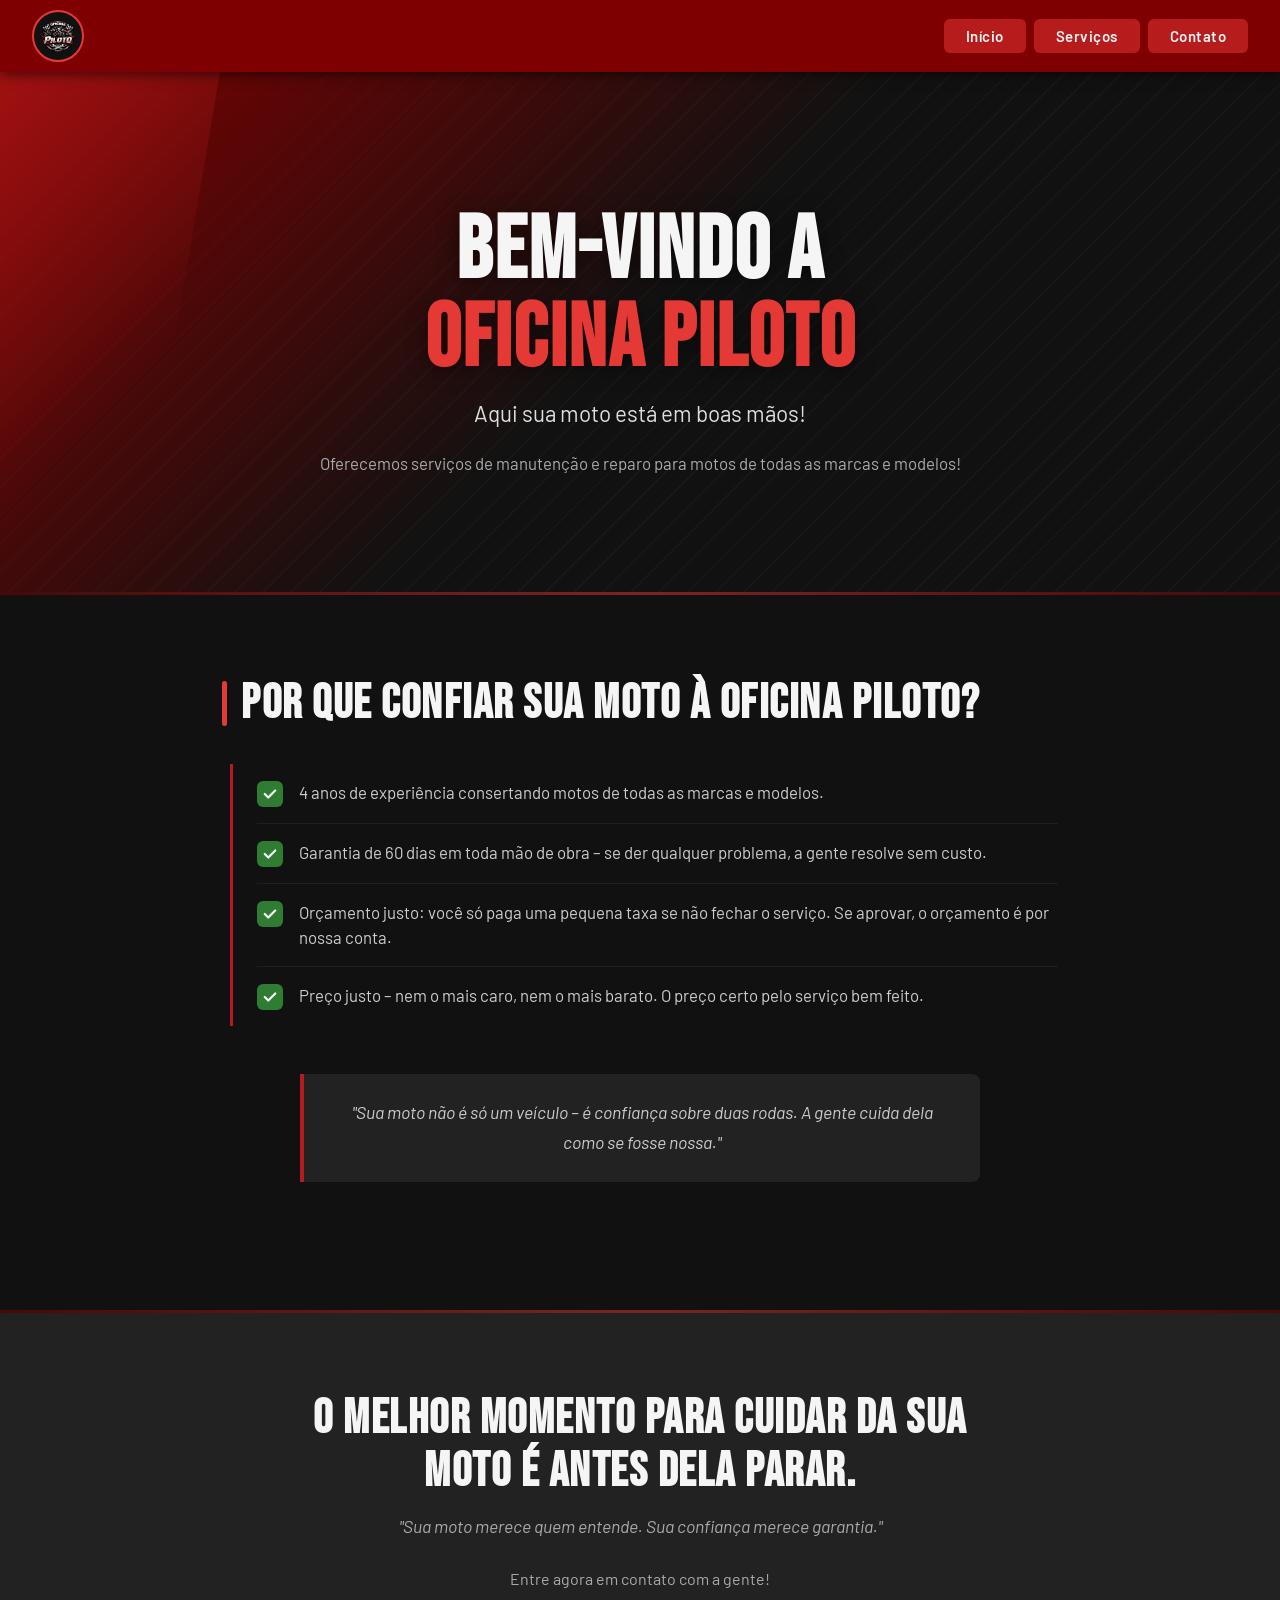
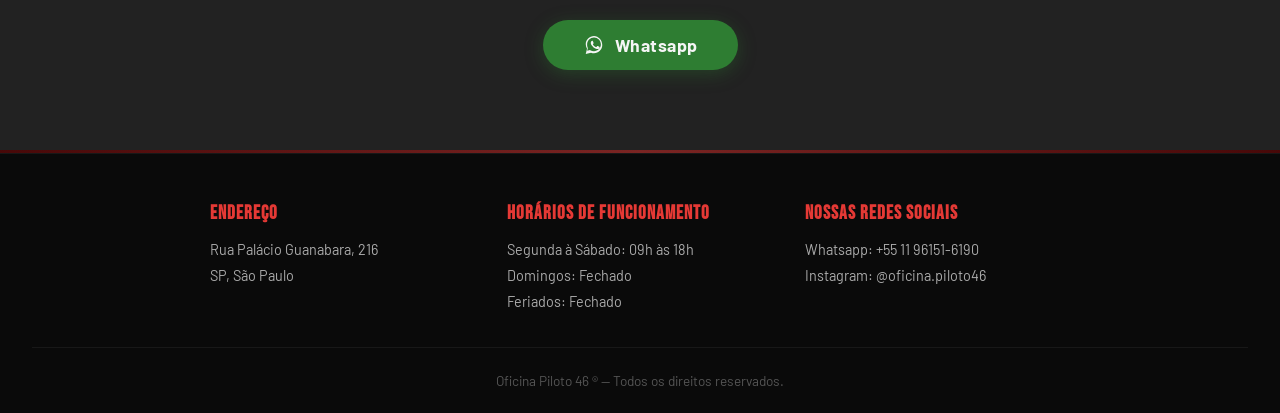
<file: index.html>
<!DOCTYPE html>
<html lang="pt-BR">
<head>
    <meta charset="UTF-8">
    <meta name="viewport" content="width=device-width, initial-scale=1.0">
    <title>Oficina Piloto</title>
    <link rel="icon" type="image/png" href="HTML/logo-piloto-removebg-preview.png">
    <!-- Fontes Externas -->
    <link href="https://fonts.googleapis.com/css2?family=Bebas+Neue&family=Barlow:ital,wght@0,400;0,600;0,700;1,400&display=swap" rel="stylesheet">
    <!-- CSS Externo -->
    <link rel="stylesheet" href="CSS/style.css">
</head>
<body>

<!-- NAV -->
<nav id="inicio">
    <a class="nav-logo" href="#inicio">
        <div class="nav-logo-icon">
            <img src="HTML/logo-piloto-removebg-preview.png" alt="Oficina Piloto Logo" height="40">
        </div>
    </a>
    <div class="nav-links">
        <a href="#inicio">Início</a>
        <a href="#servicos">Serviços</a>
        <a href="#contato">Contato</a>
    </div>
</nav>

    <!-- HERO -->
    <section class="hero">
        <div class="hero-stripe"></div>
        <div class="hero-content">
            <h1>Bem-vindo a<br><span>Oficina Piloto</span></h1>
            <p class="hero-sub">Aqui sua moto está em boas mãos!</p>
            <p class="hero-desc">Oferecemos serviços de manutenção e reparo para motos de todas as marcas e modelos!</p>
        </div>
    </section>

    <div class="divider"></div>

    <!-- WHY SECTION -->
    <section class="section" id="servicos">
        <h2 class="section-title">Por que confiar sua moto à Oficina Piloto?</h2>
        <div class="benefits">
            <div class="benefit-item">
                <span class="check">
                    <svg viewBox="0 0 16 16"><polyline points="2,8 6,12 14,4"/></svg>
                </span>
                <span>4 anos de experiência consertando motos de todas as marcas e modelos.</span>
            </div>

            <div class="benefit-item">
                <span class="check">
                    <svg viewBox="0 0 16 16"><polyline points="2,8 6,12 14,4"/></svg>
                </span>
                <span>Garantia de 60 dias em toda mão de obra – se der qualquer problema, a gente resolve sem custo.</span>
            </div>

            <div class="benefit-item">
                <span class="check">
                    <svg viewBox="0 0 16 16"><polyline points="2,8 6,12 14,4"/></svg>
                </span>
                <span>Orçamento justo: você só paga uma pequena taxa se não fechar o serviço. Se aprovar, o orçamento é por nossa conta.</span>
            </div>

            <div class="benefit-item">
                <span class="check">
                    <svg viewBox="0 0 16 16"><polyline points="2,8 6,12 14,4"/></svg>
                </span>
                <span>Preço justo – nem o mais caro, nem o mais barato. O preço certo pelo serviço bem feito.</span>
            </div>
        </div>

        <blockquote class="quote-block">
            "Sua moto não é só um veículo – é confiança sobre duas rodas. A gente cuida dela como se fosse nossa."
        </blockquote>
    </section>

    <div class="divider"></div>

    <!-- CTA -->
    <section class="cta-section" id="contato">
        <h2>O melhor momento para cuidar da sua moto é antes dela parar.</h2>
        <p>"Sua moto merece quem entende. Sua confiança merece garantia."</p>
        <p style="color: var(--light-gray); margin-bottom: 2rem; font-style: normal; font-size: 1rem;">Entre agora em contato com a gente!</p>
        <a class="btn-whatsapp" href="https://wa.me/5511961516190" target="_blank" rel="noopener">
            <svg viewBox="0 0 32 32" xmlns="http://www.w3.org/2000/svg"><path d="M16 3C9.373 3 4 8.373 4 15c0 2.385.668 4.61 1.832 6.504L4 29l7.688-1.806A12.94 12.94 0 0 0 16 28c6.627 0 12-5.373 12-12S22.627 3 16 3zm0 2c5.523 0 10 4.477 10 10s-4.477 10-10 10a10.95 10.95 0 0 1-5.453-1.455l-.39-.235-4.04.949.974-3.938-.258-.406A9.953 9.953 0 0 1 6 15c0-5.523 4.477-10 10-10zm-3.134 5.09c-.22-.005-.453.004-.672.42-.23.443-.878 1.077-.878 2.626 0 1.55 1.127 3.046 1.284 3.257.157.211 2.2 3.475 5.397 4.736.757.296 1.348.472 1.808.604.76.22 1.452.19 2 .115.61-.083 1.878-.767 2.143-1.508.266-.742.266-1.378.187-1.51-.08-.133-.295-.21-.617-.368-.323-.159-1.91-.942-2.205-1.05-.295-.107-.51-.16-.724.16-.214.318-.829 1.05-1.016 1.267-.187.217-.374.244-.695.085-.323-.16-1.36-.501-2.59-1.597-.957-.853-1.604-1.906-1.79-2.228-.188-.322-.02-.497.14-.658.144-.144.322-.375.483-.563.16-.187.213-.322.32-.537.107-.214.053-.401-.027-.56-.08-.159-.724-1.747-.993-2.393-.257-.623-.52-.535-.72-.545z"/></svg>
            Whatsapp
        </a>
    </section>

    <div class="divider"></div>

    <!-- FOOTER -->
    <footer>
        <div class="footer-grid">
            <div class="footer-col">
                <h4>Endereço</h4>
                <p>Rua Palácio Guanabara, 216<br>SP, São Paulo</p>
            </div>
            <div class="footer-col">
                <h4>Horários de Funcionamento</h4>
                <p>Segunda à Sábado: 09h às 18h</p>
                <p>Domingos: Fechado</p>
                <p>Feriados: Fechado</p>
            </div>
            <div class="footer-col">
                <h4>Nossas Redes Sociais</h4>
                <a href="https://wa.me/5511961516190" target="_blank" rel="noopener">Whatsapp: +55 11 96151-6190</a>
                <a href="https://instagram.com/oficina.piloto46" target="_blank" rel="noopener">Instagram: @oficina.piloto46</a>
            </div>
        </div>
        <div class="footer-bottom">
            Oficina Piloto 46 ® — Todos os direitos reservados.
        </div>
    </footer>

    <!-- JavaScript Externo -->
    <script src="JavaScript/app.js"></script>
</body>
</html>
</file>
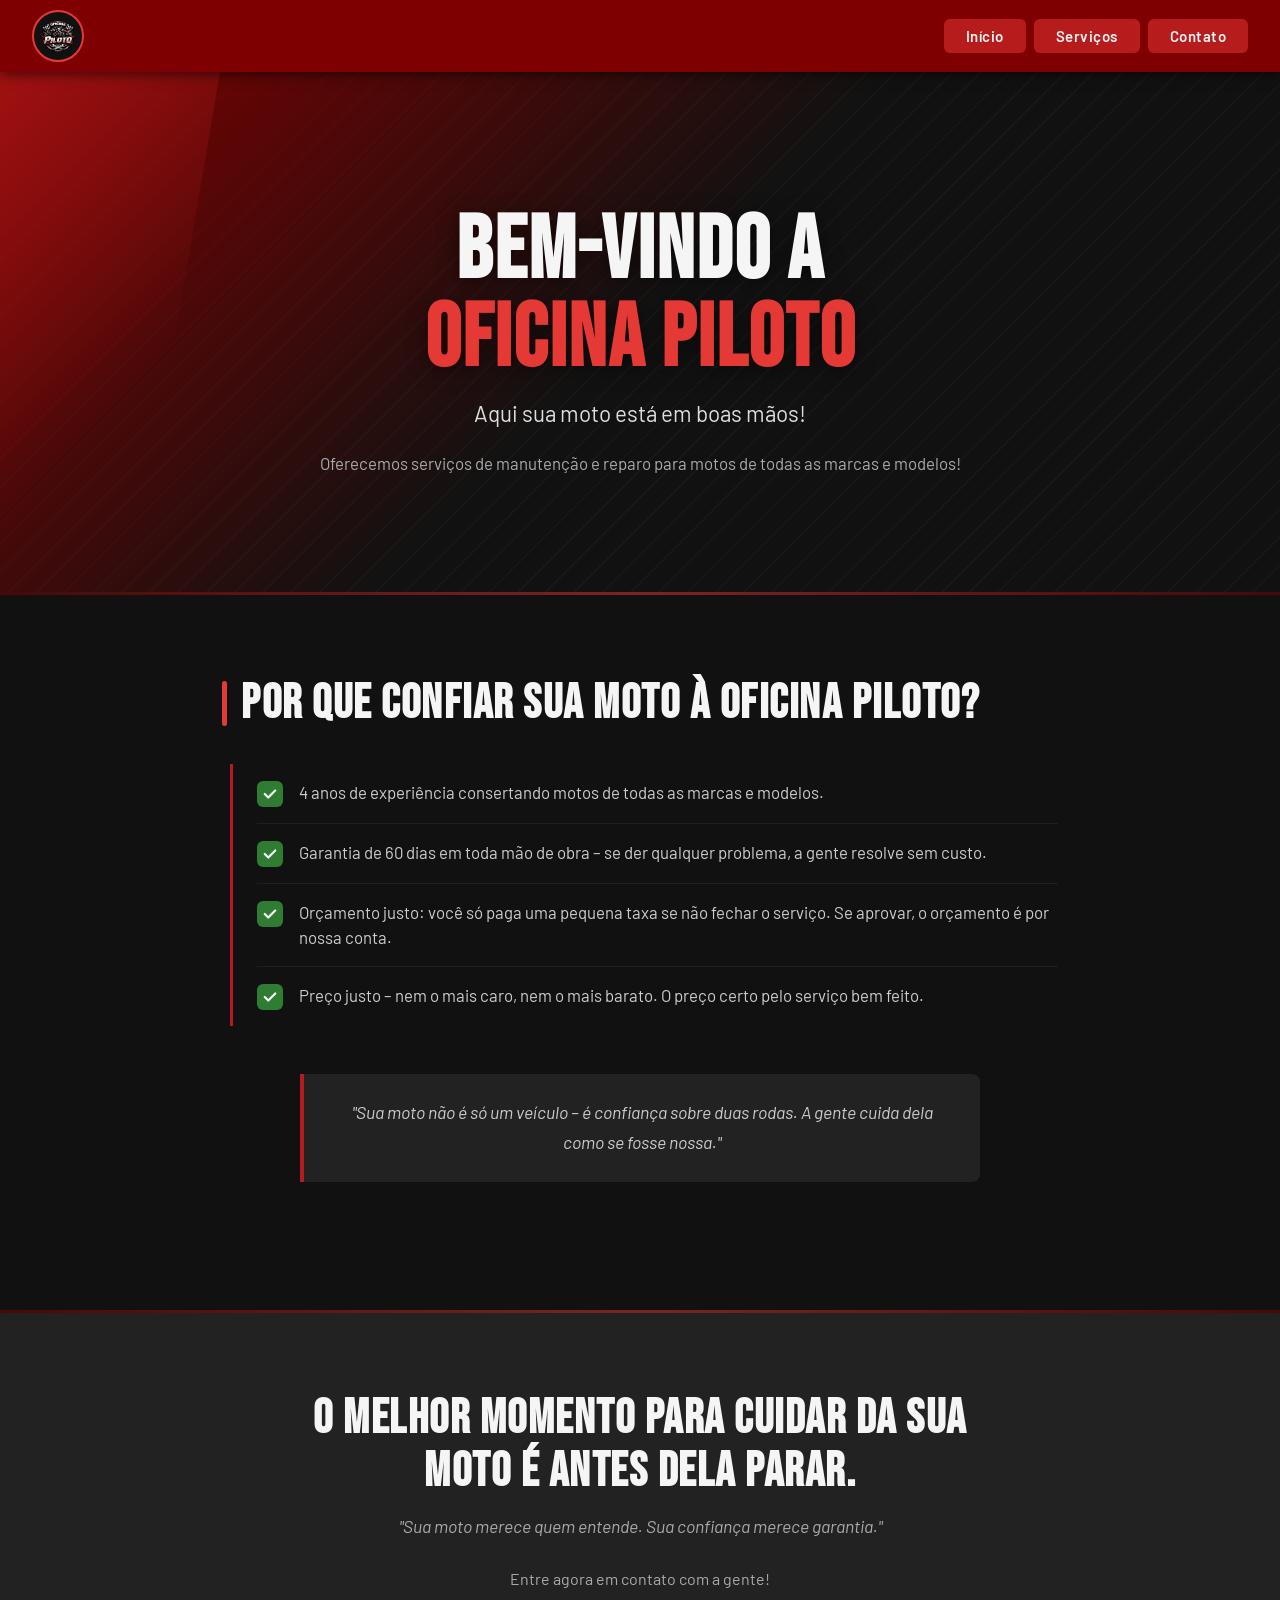
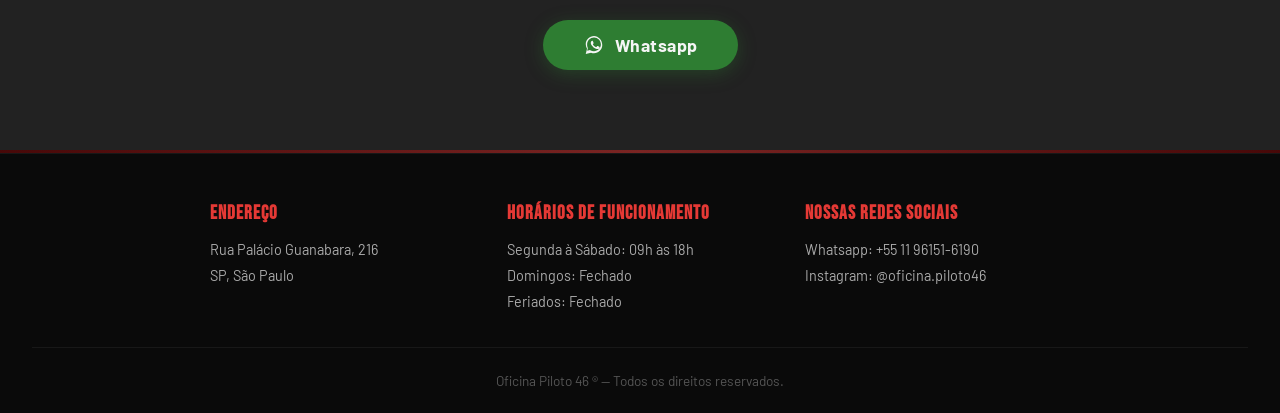
<file: HTML/index.html>
<!DOCTYPE html>
<html lang="pt-BR">
<head>
    <meta charset="UTF-8">
    <meta name="viewport" content="width=device-width, initial-scale=1.0">
    <title>Oficina Piloto</title>
    <link rel="icon" type="image/png" href="logo-piloto-removebg-preview.png">
    <!-- Fontes Externas -->
    <link href="https://fonts.googleapis.com/css2?family=Bebas+Neue&family=Barlow:ital,wght@0,400;0,600;0,700;1,400&display=swap" rel="stylesheet">
    <!-- CSS Externo -->
    <link rel="stylesheet" href="../CSS/style.css">
</head>
<body>

<!-- NAV -->
<nav id="inicio">
    <a class="nav-logo" href="#inicio">
        <div class="nav-logo-icon">
            <img src="logo-piloto-removebg-preview.png" alt="Oficina Piloto Logo" height="40">
        </div>
    </a>
    <div class="nav-links">
        <a href="#inicio">Início</a>
        <a href="#servicos">Serviços</a>
        <a href="#contato">Contato</a>
    </div>
</nav>

    <!-- HERO -->
    <section class="hero">
        <div class="hero-stripe"></div>
        <div class="hero-content">
            <h1>Bem-vindo a<br><span>Oficina Piloto</span></h1>
            <p class="hero-sub">Aqui sua moto está em boas mãos!</p>
            <p class="hero-desc">Oferecemos serviços de manutenção e reparo para motos de todas as marcas e modelos!</p>
        </div>
    </section>

    <div class="divider"></div>

    <!-- WHY SECTION -->
    <section class="section" id="servicos">
        <h2 class="section-title">Por que confiar sua moto à Oficina Piloto?</h2>
        <div class="benefits">
            <div class="benefit-item">
                <span class="check">
                    <svg viewBox="0 0 16 16"><polyline points="2,8 6,12 14,4"/></svg>
                </span>
                <span>4 anos de experiência consertando motos de todas as marcas e modelos.</span>
            </div>

            <div class="benefit-item">
                <span class="check">
                    <svg viewBox="0 0 16 16"><polyline points="2,8 6,12 14,4"/></svg>
                </span>
                <span>Garantia de 60 dias em toda mão de obra – se der qualquer problema, a gente resolve sem custo.</span>
            </div>

            <div class="benefit-item">
                <span class="check">
                    <svg viewBox="0 0 16 16"><polyline points="2,8 6,12 14,4"/></svg>
                </span>
                <span>Orçamento justo: você só paga uma pequena taxa se não fechar o serviço. Se aprovar, o orçamento é por nossa conta.</span>
            </div>

            <div class="benefit-item">
                <span class="check">
                    <svg viewBox="0 0 16 16"><polyline points="2,8 6,12 14,4"/></svg>
                </span>
                <span>Preço justo – nem o mais caro, nem o mais barato. O preço certo pelo serviço bem feito.</span>
            </div>
        </div>

        <blockquote class="quote-block">
            "Sua moto não é só um veículo – é confiança sobre duas rodas. A gente cuida dela como se fosse nossa."
        </blockquote>
    </section>

    <div class="divider"></div>

    <!-- CTA -->
    <section class="cta-section" id="contato">
        <h2>O melhor momento para cuidar da sua moto é antes dela parar.</h2>
        <p>"Sua moto merece quem entende. Sua confiança merece garantia."</p>
        <p style="color: var(--light-gray); margin-bottom: 2rem; font-style: normal; font-size: 1rem;">Entre agora em contato com a gente!</p>
        <a class="btn-whatsapp" href="https://wa.me/5511961516190" target="_blank" rel="noopener">
            <svg viewBox="0 0 32 32" xmlns="http://www.w3.org/2000/svg"><path d="M16 3C9.373 3 4 8.373 4 15c0 2.385.668 4.61 1.832 6.504L4 29l7.688-1.806A12.94 12.94 0 0 0 16 28c6.627 0 12-5.373 12-12S22.627 3 16 3zm0 2c5.523 0 10 4.477 10 10s-4.477 10-10 10a10.95 10.95 0 0 1-5.453-1.455l-.39-.235-4.04.949.974-3.938-.258-.406A9.953 9.953 0 0 1 6 15c0-5.523 4.477-10 10-10zm-3.134 5.09c-.22-.005-.453.004-.672.42-.23.443-.878 1.077-.878 2.626 0 1.55 1.127 3.046 1.284 3.257.157.211 2.2 3.475 5.397 4.736.757.296 1.348.472 1.808.604.76.22 1.452.19 2 .115.61-.083 1.878-.767 2.143-1.508.266-.742.266-1.378.187-1.51-.08-.133-.295-.21-.617-.368-.323-.159-1.91-.942-2.205-1.05-.295-.107-.51-.16-.724.16-.214.318-.829 1.05-1.016 1.267-.187.217-.374.244-.695.085-.323-.16-1.36-.501-2.59-1.597-.957-.853-1.604-1.906-1.79-2.228-.188-.322-.02-.497.14-.658.144-.144.322-.375.483-.563.16-.187.213-.322.32-.537.107-.214.053-.401-.027-.56-.08-.159-.724-1.747-.993-2.393-.257-.623-.52-.535-.72-.545z"/></svg>
            Whatsapp
        </a>
    </section>

    <div class="divider"></div>

    <!-- FOOTER -->
    <footer>
        <div class="footer-grid">
            <div class="footer-col">
                <h4>Endereço</h4>
                <p>Rua Palácio Guanabara, 216<br>SP, São Paulo</p>
            </div>
            <div class="footer-col">
                <h4>Horários de Funcionamento</h4>
                <p>Segunda à Sábado: 09h às 18h</p>
                <p>Domingos: Fechado</p>
                <p>Feriados: Fechado</p>
            </div>
            <div class="footer-col">
                <h4>Nossas Redes Sociais</h4>
                <a href="https://wa.me/5511961516190" target="_blank" rel="noopener">Whatsapp: +55 11 96151-6190</a>
                <a href="https://instagram.com/oficina.piloto46" target="_blank" rel="noopener">Instagram: @oficina.piloto46</a>
            </div>
        </div>
        <div class="footer-bottom">
            Oficina Piloto 46 ® — Todos os direitos reservados.
        </div>
    </footer>

    <!-- JavaScript Externo -->
    <script src="../JavaScript/app.js"></script>
</body>
</html>
</file>
<file: CSS/style.css>
*, *::before, *::after { box-sizing: border-box; margin: 0; padding: 0; }

:root {
  --red: #b71c1c;
  --red-dark: #7f0000;
  --red-light: #e53935;
  --black: #111111;
  --dark: #1a1a1a;
  --dark2: #222222;
  --gray: #2e2e2e;
  --light-gray: #aaaaaa;
  --white: #f5f5f5;
  --green: #2e7d32;
  --green-light: #43a047;
}

html { scroll-behavior: smooth; }

body {
  font-family: 'Barlow', sans-serif;
  background: var(--black);
  color: var(--white);
  overflow-x: hidden;
}

/* ── NAV ── */
nav {
  background: var(--red-dark);
  position: sticky;
  top: 0;
  z-index: 100;
  display: flex;
  align-items: center;
  padding: 0 2rem;
  height: 72px;
  box-shadow: 0 2px 12px rgba(0,0,0,0.6);
}

.nav-logo {
  display: flex;
  align-items: center;
  gap: 10px;
  text-decoration: none;
}

.nav-logo-icon {
  width: 52px;
  height: 52px;
  background: var(--black);
  border-radius: 50%;
  display: flex;
  align-items: center;
  justify-content: center;
  font-family: 'Bebas Neue', sans-serif;
  font-size: 18px;
  color: var(--red-light);
  letter-spacing: 1px;
  border: 2px solid var(--red-light);
  flex-shrink: 0;
}

.nav-links {
  display: flex;
  gap: 0.5rem;
  margin-left: auto;
}

.nav-links a {
  color: var(--white);
  text-decoration: none;
  font-weight: 600;
  font-size: 15px;
  padding: 8px 22px;
  background: var(--red);
  border-radius: 6px;
  transition: background 0.2s, transform 0.15s;
  letter-spacing: 0.5px;
}

.nav-links a:hover {
  background: var(--red-light);
  transform: translateY(-1px);
}

/* ── HERO ── */
.hero {
  position: relative;
  min-height: 520px;
  display: flex;
  flex-direction: column;
  align-items: center;
  justify-content: center;
  text-align: center;
  padding: 80px 2rem 60px;
  overflow: hidden;
}

.hero::before {
  content: '';
  position: absolute;
  inset: 0;
  background:
    linear-gradient(135deg, var(--red-dark) 0%, transparent 50%),
    repeating-linear-gradient(
      -45deg,
      transparent,
      transparent 18px,
      rgba(255,255,255,0.025) 18px,
      rgba(255,255,255,0.025) 20px
    );
  z-index: 0;
}

.hero-stripe {
  position: absolute;
  top: 0; left: 0;
  width: 220px;
  height: 100%;
  background: linear-gradient(135deg, rgba(183,28,28,0.6) 0%, transparent 60%);
  clip-path: polygon(0 0, 100% 0, 60% 100%, 0 100%);
  z-index: 0;
}

.hero-content { position: relative; z-index: 1; max-width: 760px; }

.hero h1 {
  font-family: 'Bebas Neue', sans-serif;
  font-size: clamp(3rem, 8vw, 5.5rem);
  letter-spacing: 2px;
  line-height: 1;
  color: var(--white);
  text-shadow: 0 4px 20px rgba(0,0,0,0.5);
}

.hero h1 span { color: var(--red-light); }

.hero-sub {
  margin-top: 1rem;
  font-size: clamp(1.1rem, 2.5vw, 1.4rem);
  color: #dddddd;
  font-weight: 400;
}

.hero-desc {
  margin-top: 1.5rem;
  font-size: 1.05rem;
  color: var(--light-gray);
  line-height: 1.6;
}

/* ── WHY SECTION ── */
.section {
  padding: 80px 2rem;
  max-width: 900px;
  margin: 0 auto;
}

.section-title {
  font-family: 'Bebas Neue', sans-serif;
  font-size: clamp(2rem, 5vw, 3rem);
  letter-spacing: 1.5px;
  margin-bottom: 2rem;
  position: relative;
  padding-left: 1.2rem;
}

.section-title::before {
  content: '';
  position: absolute;
  left: 0; top: 6px; bottom: 6px;
  width: 5px;
  background: var(--red-light);
  border-radius: 3px;
}

.benefits {
  display: flex;
  flex-direction: column;
  gap: 0;
  border-left: 3px solid var(--red);
  padding-left: 1.5rem;
  margin-left: 0.5rem;
}

.benefit-item {
  padding: 1rem 0;
  border-bottom: 1px solid rgba(255,255,255,0.06);
  display: flex;
  align-items: flex-start;
  gap: 1rem;
  font-size: 1.05rem;
  color: #cccccc;
  line-height: 1.5;
  transition: color 0.2s;
}

.benefit-item:last-child { border-bottom: none; }

.benefit-item:hover { color: var(--white); }

.check {
  width: 26px;
  height: 26px;
  background: var(--green);
  border-radius: 6px;
  display: flex;
  align-items: center;
  justify-content: center;
  flex-shrink: 0;
  margin-top: 1px;
}

.check svg { width: 14px; height: 14px; fill: none; stroke: #fff; stroke-width: 2.5; stroke-linecap: round; stroke-linejoin: round; }

/* ── QUOTE ── */
.quote-block {
  background: var(--dark2);
  border-left: 4px solid var(--red);
  border-radius: 0 8px 8px 0;
  padding: 1.5rem 2rem;
  margin: 3rem auto;
  max-width: 680px;
  text-align: center;
  font-style: italic;
  font-size: 1.1rem;
  color: #cccccc;
  line-height: 1.7;
}

/* ── CTA ── */
.cta-section {
  background: var(--dark2);
  text-align: center;
  padding: 80px 2rem;
}

.cta-section h2 {
  font-family: 'Bebas Neue', sans-serif;
  font-size: clamp(1.8rem, 4.5vw, 3rem);
  letter-spacing: 1.5px;
  max-width: 700px;
  margin: 0 auto 1rem;
  line-height: 1.1;
}

.cta-section p {
  color: var(--light-gray);
  font-size: 1.1rem;
  margin-bottom: 2rem;
  font-style: italic;
}

.btn-whatsapp {
  display: inline-flex;
  align-items: center;
  gap: 10px;
  background: var(--green);
  color: var(--white);
  font-family: 'Barlow', sans-serif;
  font-weight: 700;
  font-size: 1.1rem;
  padding: 14px 40px;
  border-radius: 50px;
  text-decoration: none;
  letter-spacing: 0.5px;
  transition: background 0.2s, transform 0.15s, box-shadow 0.2s;
  box-shadow: 0 4px 18px rgba(46,125,50,0.35);
}

.btn-whatsapp:hover {
  background: var(--green-light);
  transform: translateY(-2px);
  box-shadow: 0 8px 24px rgba(46,125,50,0.5);
}

.btn-whatsapp svg { width: 22px; height: 22px; fill: var(--white); }

/* ── FOOTER ── */
footer {
  background: #0a0a0a;
  padding: 48px 2rem 24px;
  border-top: 1px solid rgba(255,255,255,0.06);
}

.footer-grid {
  max-width: 860px;
  margin: 0 auto 2rem;
  display: grid;
  grid-template-columns: repeat(auto-fit, minmax(220px, 1fr));
  gap: 2rem;
}

.footer-col h4 {
  font-family: 'Bebas Neue', sans-serif;
  font-size: 1.2rem;
  letter-spacing: 1px;
  color: var(--red-light);
  margin-bottom: 0.75rem;
}

.footer-col p, .footer-col a {
  font-size: 0.9rem;
  color: var(--light-gray);
  line-height: 1.8;
  text-decoration: none;
  display: block;
}

.footer-col a:hover { color: var(--white); }

.footer-bottom {
  text-align: center;
  padding-top: 1.5rem;
  border-top: 1px solid rgba(255,255,255,0.06);
  font-size: 0.85rem;
  color: #555;
}

/* ── DIVIDER ── */
.divider {
  height: 3px;
  background: linear-gradient(90deg, var(--red-dark), var(--red-light), var(--red-dark));
  opacity: 0.5;
}

/* ── ANIMATIONS ── */
@keyframes fadeUp {
  from { opacity: 0; transform: translateY(28px); }
  to   { opacity: 1; transform: translateY(0); }
}

.hero-content > * { animation: fadeUp 0.7s ease both; }
.hero-content h1   { animation-delay: 0.05s; }
.hero-content .hero-sub  { animation-delay: 0.2s; }
.hero-content .hero-desc { animation-delay: 0.35s; }

/* ── MOBILE ── */
@media (max-width: 600px) {
  nav { padding: 0 1rem; }
  .nav-links a { padding: 7px 14px; font-size: 13px; }
  .section { padding: 60px 1.2rem; }
  .cta-section { padding: 60px 1.2rem; }
  .quote-block { padding: 1.2rem 1.2rem; }
}
</file>
